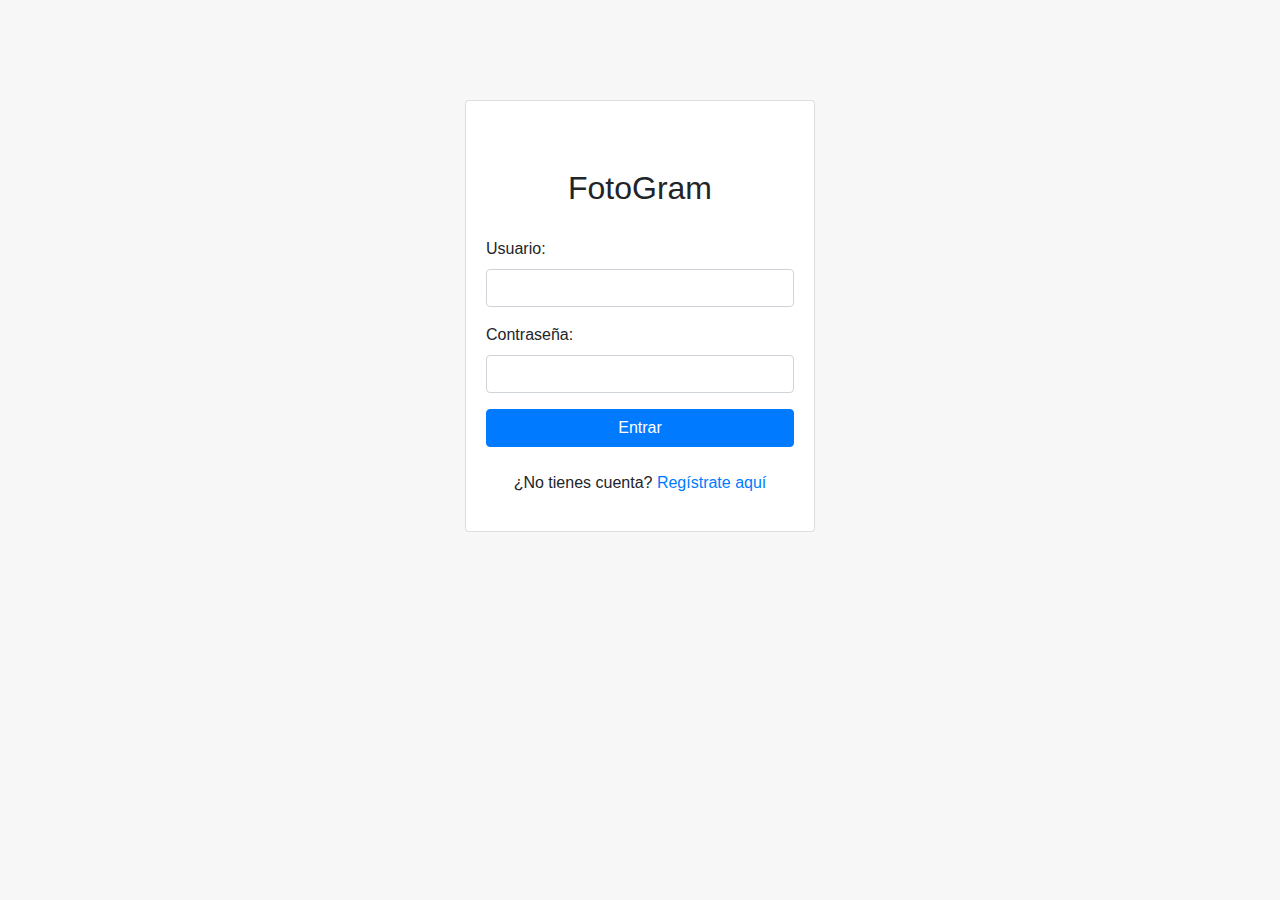
<file: login.html>
<!DOCTYPE html>
<html lang="es">
<head>
    <meta charset="UTF-8">
    <meta name="viewport" content="width=device-width, initial-scale=1.0">
    <title>Login</title>
    <!-- Enlace a Bootstrap CSS -->
    <link href="https://stackpath.bootstrapcdn.com/bootstrap/4.5.2/css/bootstrap.min.css" rel="stylesheet">
    <link rel="stylesheet" href="css/styles.css">
</head>
<body>
    <div class="container">
        <div class="row justify-content-center">
            <div class="col-md-4">
                <div class="card">
                    <div class="card-body">
                        <h2 class="text-center mt-5">FotoGram</h2>
                        <form id="loginForm">
                            <div class="form-group">
                                <label for="username">Usuario:</label>
                                <input type="text" class="form-control" id="username" required>
                            </div>
                            <div class="form-group">
                                <label for="password">Contraseña:</label>
                                <input type="password" class="form-control" id="password" required>
                            </div>
                            <button type="submit" class="btn btn-primary btn-block">Entrar</button>
                            <br>
                            <p class="text-center">¿No tienes cuenta? <a href="register.html">Regístrate aquí</a></p>
                        </form>
                    </div>
                </div>
            </div>
        </div>
    </div>

    <!-- Enlace a jQuery -->
    <script src="https://code.jquery.com/jquery-3.5.1.min.js"></script>
    <!-- Enlace a Bootstrap JS -->
    <script src="https://stackpath.bootstrapcdn.com/bootstrap/4.5.2/js/bootstrap.min.js"></script>
    <script src="js/script.js"></script>
</body>
</html>
</file>
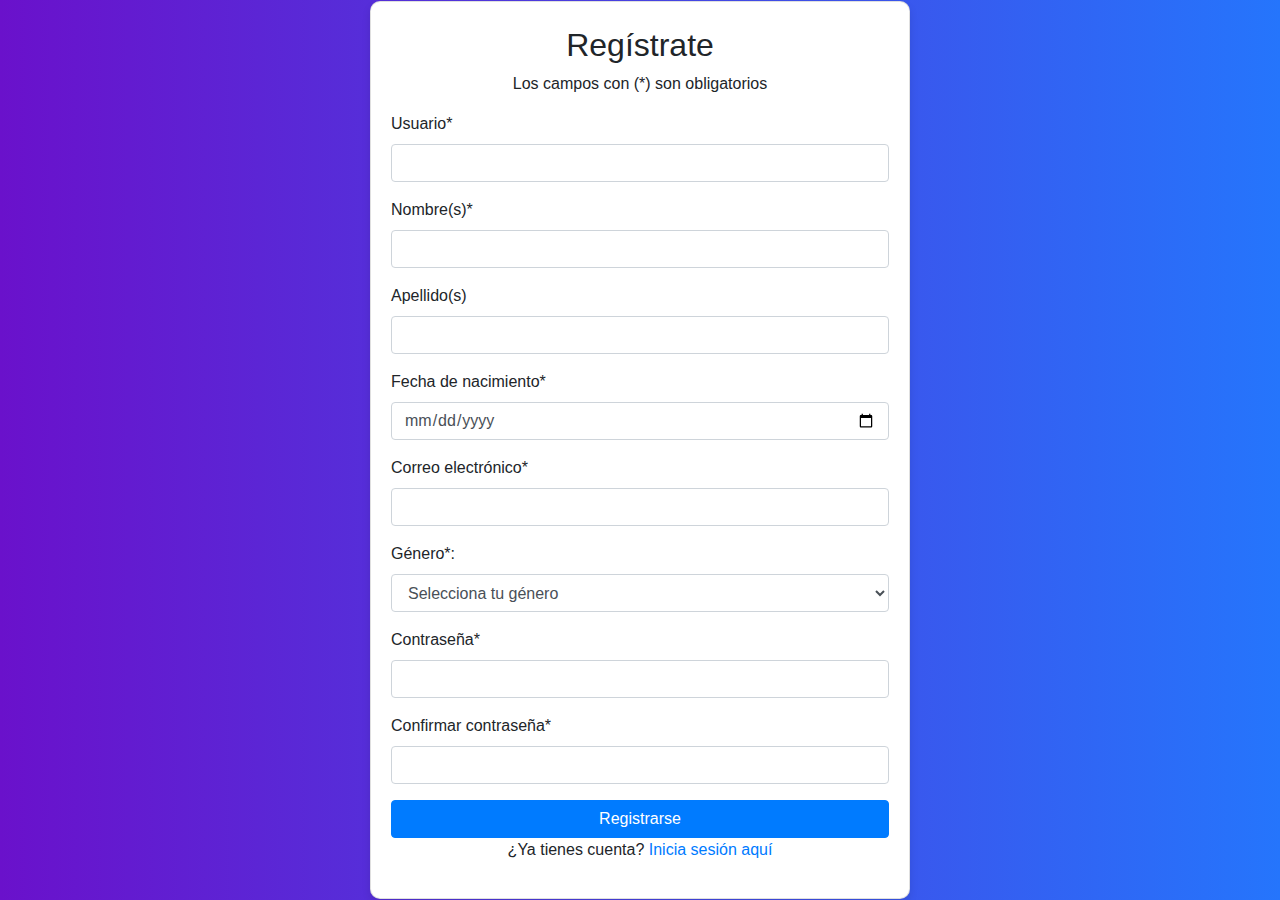
<file: register.html>
<!DOCTYPE html>
<html lang="es">
<head>
    <meta charset="UTF-8">
    <meta name="viewport" content="width=device-width, initial-scale=1.0">
    <title>Resgistrarse</title>
    <!-- Enlace a Bootstrap CSS -->
    <link href="https://stackpath.bootstrapcdn.com/bootstrap/4.5.2/css/bootstrap.min.css" rel="stylesheet">
    <!-- Enlace a tu archivo CSS -->
    <link rel="stylesheet" href="css/register.css">
</head>
<body>
    <div class="container">
        <div class="row justify-content-center">
            <div class="col-md-6">
                <div class="card">
                    <div class="card-body">
                        <h2 class="text-center mt-1">Regístrate</h2>
                        <p class="text-center">Los campos con (*) son obligatorios</p>
                        <form id="registerForm">
                            <!-- Obtención de usuario -->
                            <div class="form-group">
                                <label for="username">Usuario*</label>
                                <input type="text" class="form-control" id="username" required>
                                <div class="error-message" id="usernameError"></div>
                            </div>
                            <!-- Obtención de nombre(s) -->
                            <div class="form-group">
                                <label for="name">Nombre(s)*</label>
                                <input type="text" class="form-control" id="name" required>
                                <div class="error-message" id="nameError"></div>
                            </div>
                            <!-- Obtención de apellido(s) -->
                            <div class="form-group">
                                <label for="lastName">Apellido(s)</label>
                                <input type="text" class="form-control" id="lastName">
                            </div>
                            <!-- Obtención de la fecha de nacimiento -->
                            <div class="form-group">
                                <label for="BOD">Fecha de nacimiento*</label>
                                <input type="date" class="form-control" id="BOD" required>
                                <div class="error-message" id="BODError"></div>
                            </div>
                            <!-- Obtención de correo electrónico -->
                            <div class="form-group">
                                <label for="email">Correo electrónico*</label>
                                <input type="email" class="form-control" id="email" required>
                                <div class="error-message" id="emailError"></div>
                            </div>
                            <!-- Género -->
                            <div class="form-group">
                                <label for="gender">Género*:</label>
                                <select class="form-control" id="gender" required>
                                    <option value="" disabled selected>Selecciona tu género</option>
                                    <option value="Hombre">Hombre</option>
                                    <option value="Mujer">Mujer</option>
                                    <option value="No Aplica">No Aplica</option>
                                    <option value="Prefiero no Decirlo">Prefiero no Decirlo</option>
                                    <option value="Otro">Otro</option>
                                </select>
                                <input type="text" class="form-control mt-2" id="otherGender" placeholder="Especifica tu género" style="display: none;">
                                <div class="error-message" id="genderError"></div>
                            </div>
                            <!-- Obtención de contraseña -->
                            <div class="form-group">
                                <label for="password">Contraseña*</label>
                                <input type="password" class="form-control" id="password" required>
                                <div class="error-message" id="passwordError"></div>
                            </div>
                            <!-- Obtención de confirmación de contraseña -->
                            <div class="form-group">
                                <label for="confirmPassword">Confirmar contraseña*</label>
                                <input type="password" class="form-control" id="confirmPassword" required>
                                <div class="error-message" id="confirmPasswordError"></div>
                            </div>
                            <button type="submit" class="btn btn-primary btn-block">Registrarse</button>
                            <p class="text-center">¿Ya tienes cuenta? <a href="login.html">Inicia sesión aquí</a></p>
                        </form>
                    </div>
                </div>
            </div>
        </div>
    </div>

    <!-- Enlace a jQuery -->
    <script src="https://code.jquery.com/jquery-3.5.1.min.js"></script>
    <!-- Enlace a Bootstrap JS -->
    <script src="https://stackpath.bootstrapcdn.com/bootstrap/4.5.2/js/bootstrap.min.js"></script>
    <!-- Enlace a tu archivo JS -->
    <script src="js/script.js"></script>
</body>
</html>
</file>
<file: css/styles.css>
body {
    background-color: #f7f7f7;
}

.container {
    margin-top: 100px;
}

h2 {
    margin-bottom: 30px;
}
</file>
<file: css/register.css>
body {
    background: linear-gradient(to right, #6a11cb, #2575fc); /* Gradiente azul */
    display: flex;
    align-items: center;
    justify-content: center;
    height: 100vh;
}

.card {
    border-radius: 10px;
    box-shadow: 0 4px 8px rgba(0, 0, 0, 0.1); /* Sombra */
}

.error-message{
    color: red;
    font-size: 0.9em;
    margin-top: 5px;
}
</file>
